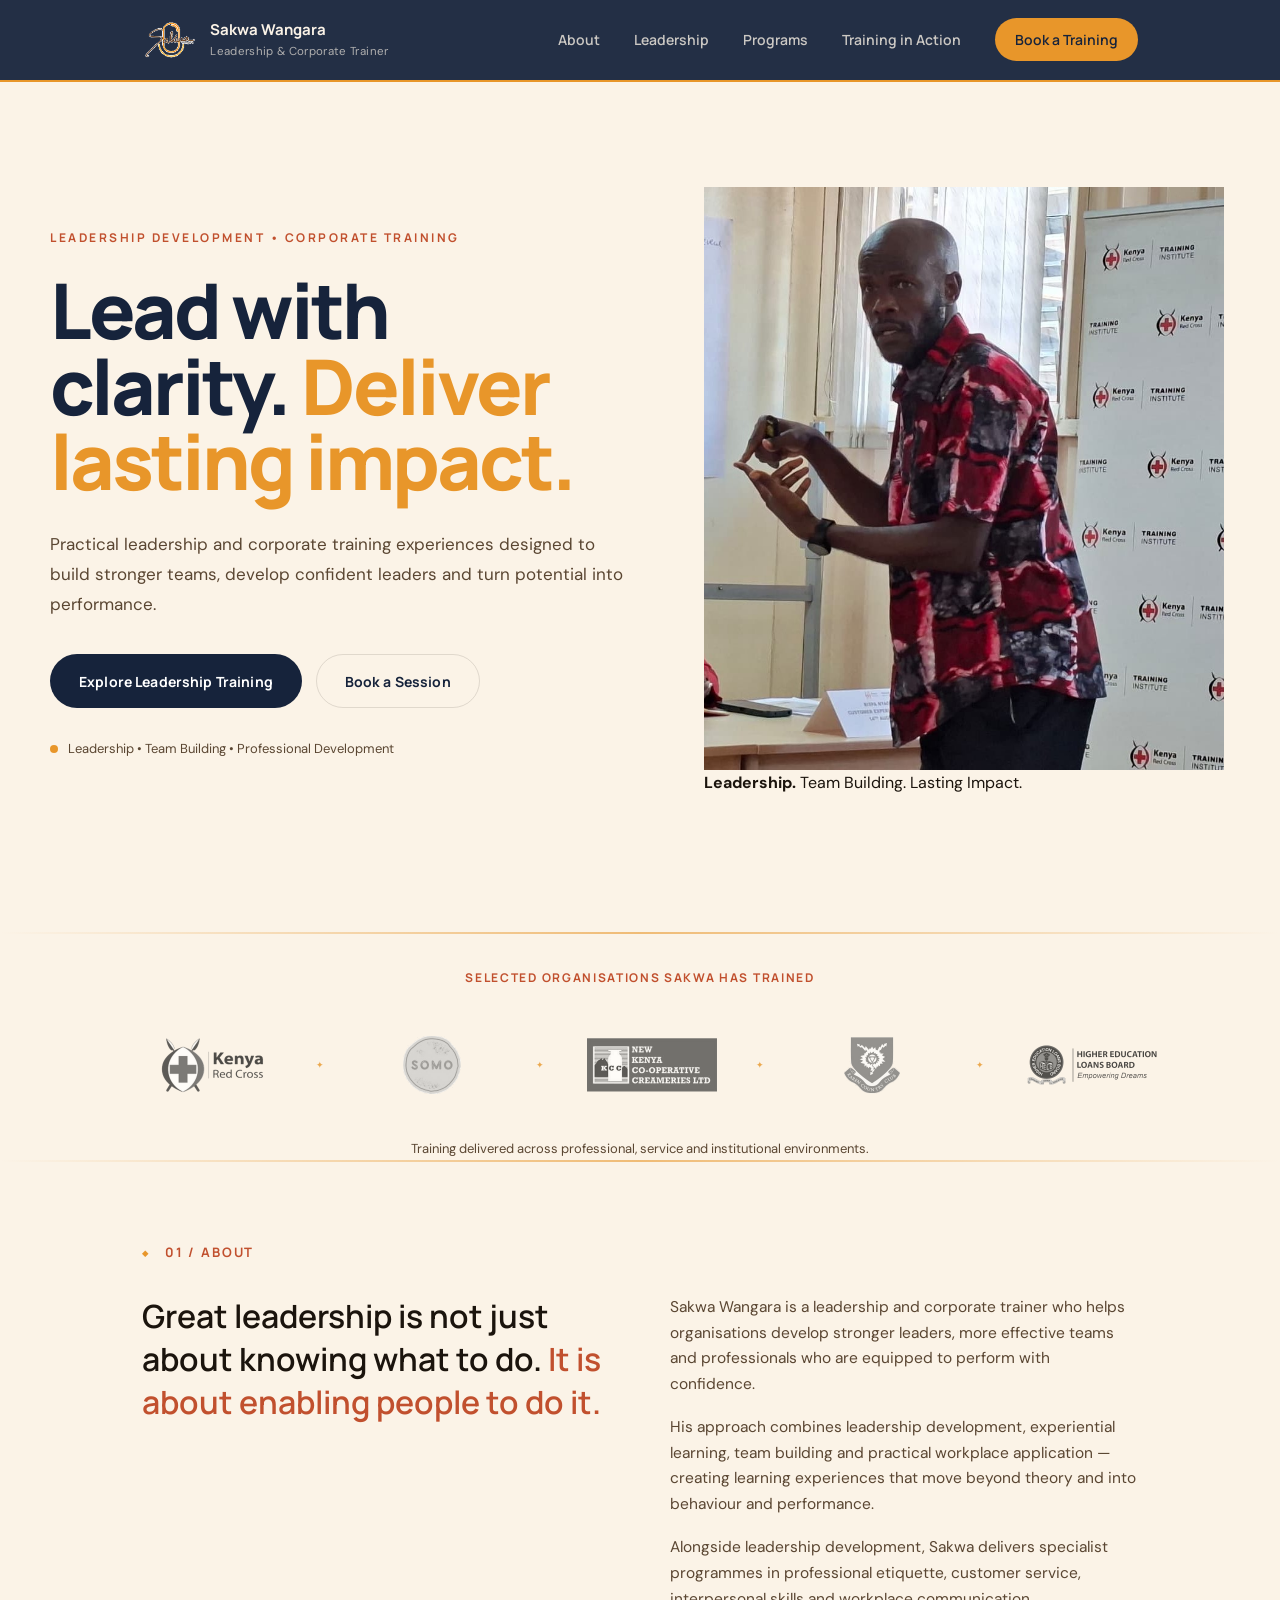
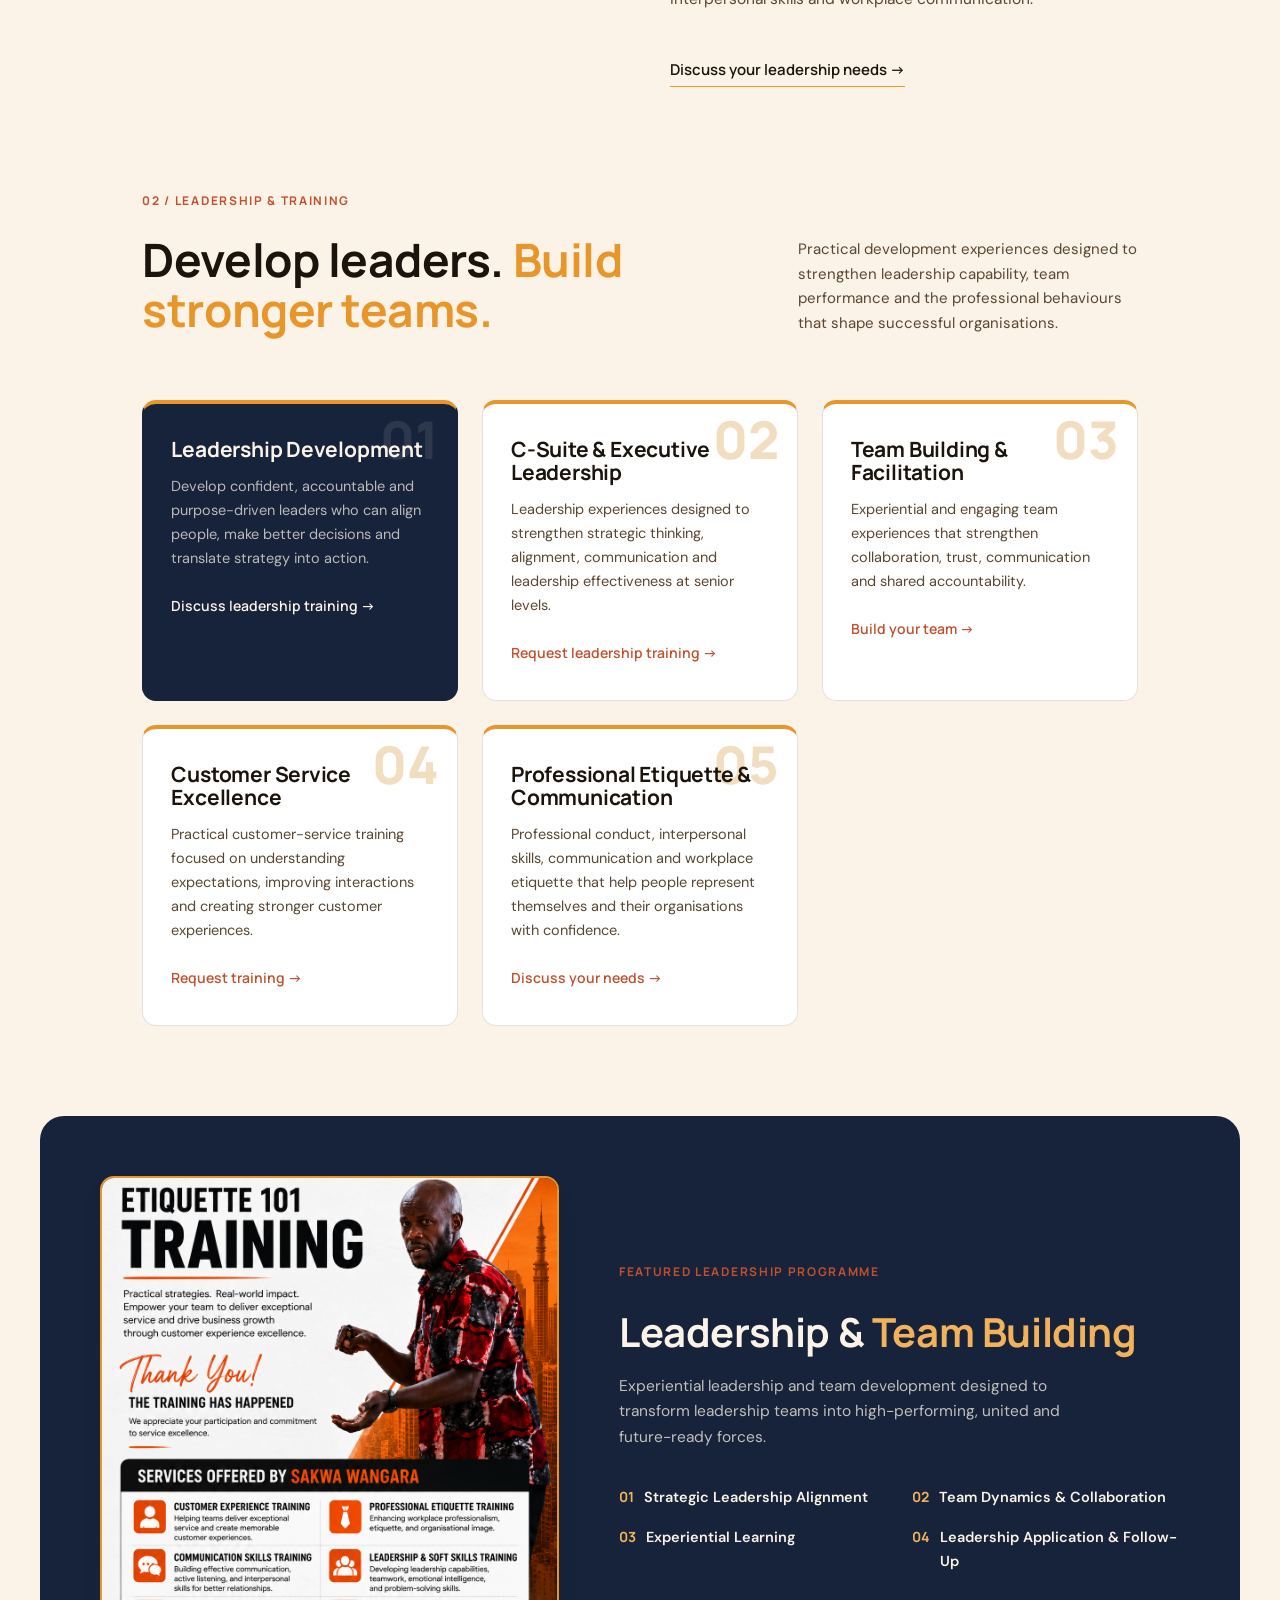
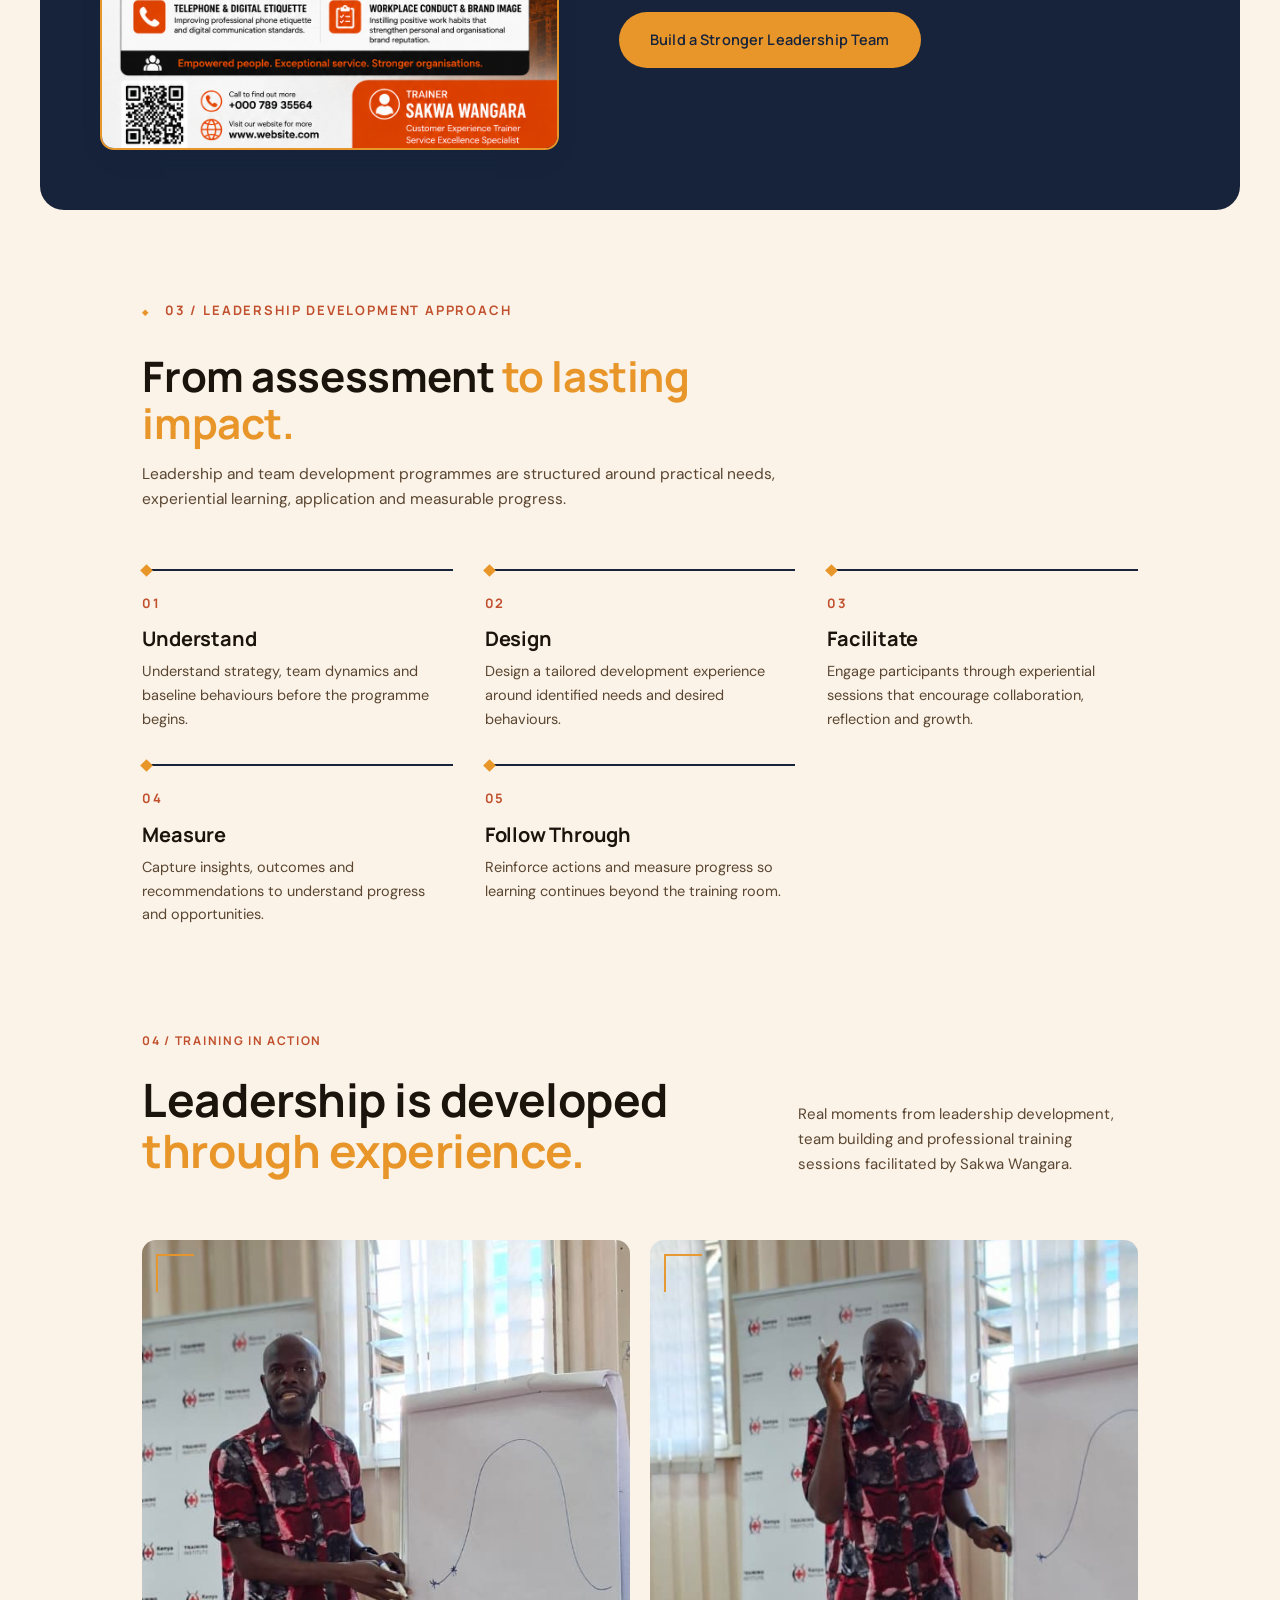
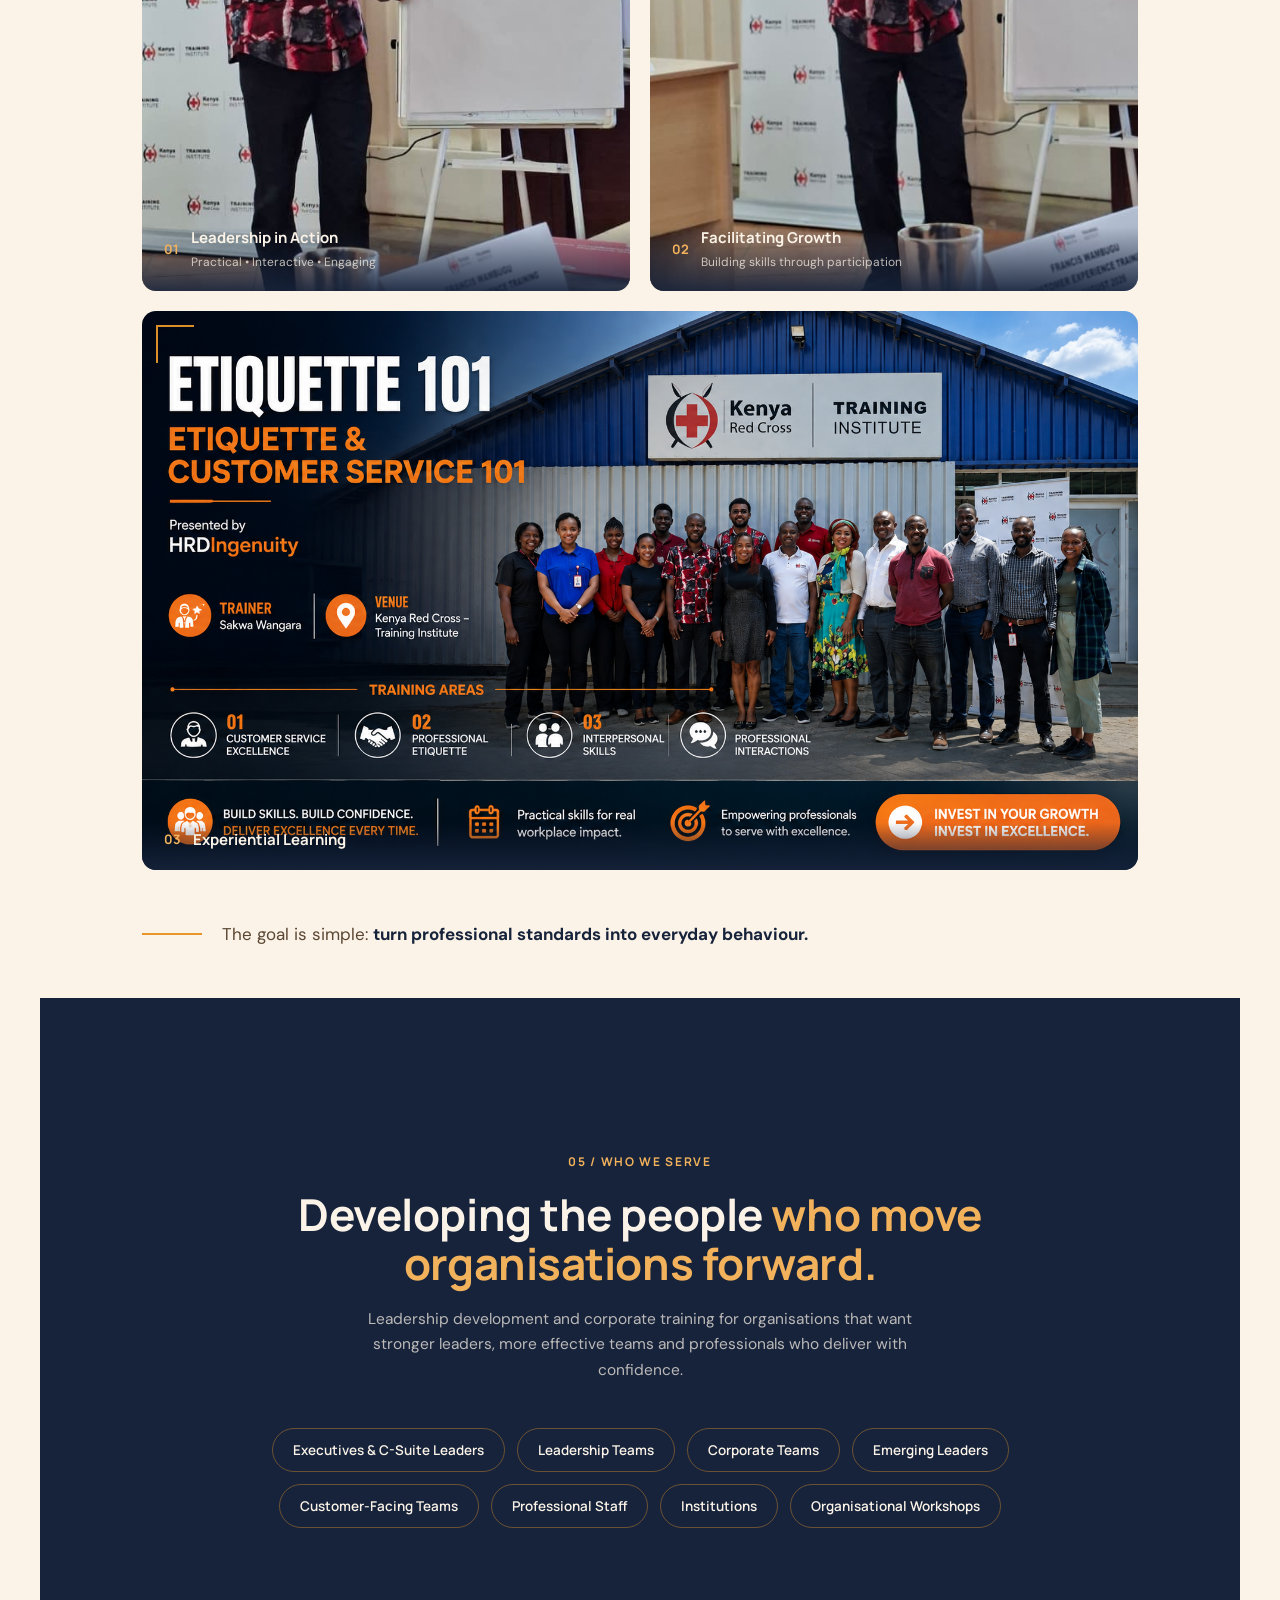
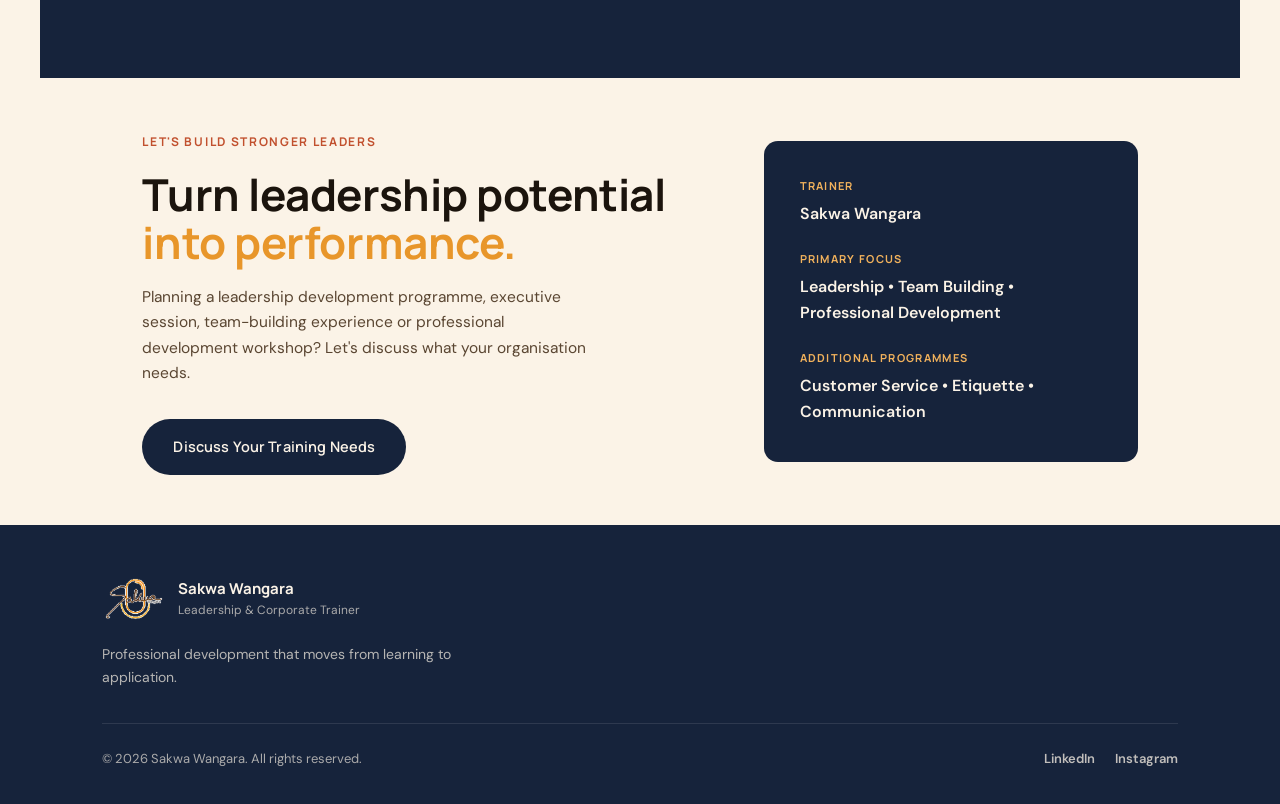
<file: index1.html>
<!DOCTYPE html>
<html lang="en">
<head>

    <meta charset="UTF-8">
    <meta name="viewport" content="width=device-width, initial-scale=1.0">

    <title>Sakwa Wangara | Leadership & Corporate Trainer</title>

    <meta name="description"
          content="Sakwa Wangara is a leadership and corporate trainer delivering practical leadership development, team building, professional etiquette, customer service and workplace communication programmes.">

    <!-- ================= OPEN GRAPH ================= -->

    <meta property="og:type" content="website">
    <meta property="og:title"
          content="Sakwa Wangara | Leadership & Corporate Trainer">

    <meta property="og:description"
          content="Leadership development, team building and practical corporate training designed to build stronger teams and deliver lasting impact.">

    <meta property="og:image"
          content="images/trainer.png">


    <!-- ================= FONTS ================= -->

    <link rel="preconnect" href="https://fonts.googleapis.com">

    <link rel="preconnect"
          href="https://fonts.gstatic.com"
          crossorigin>

    <link href="https://fonts.googleapis.com/css2?family=DM+Sans:wght@400;500;600;700&family=Manrope:wght@400;500;600;700;800&display=swap"
          rel="stylesheet">


    <!-- ================= CSS ================= -->

    <link rel="stylesheet" href="css/style1.css">

    <!-- Logo sizing (add to css/style.css instead if you prefer keeping all styles centralized) -->
    <style>
        .brand-logo {
            height: 42px;
            width: auto;
            display: block;
        }

        footer .brand-logo {
            height: 48px;
        }

        @media (max-width: 640px) {
            .brand-logo {
                height: 34px;
            }
        }
    </style>

</head>


<body>


<!-- =========================================================
     NAVIGATION
========================================================= -->

<header class="site-header">

    <nav class="navbar">

        <a href="#home" class="brand">

            <img
                src="images/logo-.png"
                alt="Sakwa Wangara logo"
                class="brand-logo">

            <span>
                <strong>Sakwa Wangara</strong>
                <small>Leadership & Corporate Trainer</small>
            </span>

        </a>


        <button
            class="menu-toggle"
            id="menuToggle"
            aria-label="Open menu"
            aria-expanded="false">

            ☰

        </button>


        <div class="nav-links" id="navLinks">

            <a href="#about">
                About
            </a>

            <a href="#services">
                Leadership
            </a>

            <a href="#program">
                Programs
            </a>

            <a href="#gallery">
                Training in Action
            </a>

            <a href="#contact" class="nav-cta">
                Book a Training
            </a>

        </div>

    </nav>

</header>



<!-- =========================================================
     MAIN
========================================================= -->

<main>


<!-- =========================================================
     HERO
========================================================= -->

<section class="hero" id="home">

    <div class="hero-content">

        <span class="eyebrow">
            LEADERSHIP DEVELOPMENT • CORPORATE TRAINING
        </span>


        <h1>

            Lead with clarity.
            <span>Deliver lasting impact.</span>

        </h1>


        <p class="hero-text">

            Practical leadership and corporate training experiences
            designed to build stronger teams, develop confident leaders
            and turn potential into performance.

        </p>


        <div class="hero-buttons">

            <a href="#services"
               class="btn btn-primary">

                Explore Leadership Training

            </a>


            <a href="#contact"
               class="btn btn-outline">

                Book a Session

            </a>

        </div>


        <div class="hero-note">

            <span></span>

            Leadership • Team Building • Professional Development

        </div>

    </div>



    <div class="hero-image">

        <div class="image-frame">

            <img
                src="images/sakwa-training.jpg"
                alt="Sakwa Wangara facilitating a professional training session">

        </div>


        <div class="floating-card">

            <strong>
                Leadership.
            </strong>

            <span>
                Team Building.
            </span>

            <span>
                Lasting Impact.
            </span>

        </div>

    </div>

</section>



<!-- =========================================================
     ORGANISATIONS TRAINED
========================================================= -->

<section
    class="organisations"
    aria-label="Selected organisations Sakwa has trained">


    <div class="organisations-heading">

        <span>
            SELECTED ORGANISATIONS SAKWA HAS TRAINED
        </span>

    </div>


    <div class="organisation-marquee">

        <div class="organisation-track">


            <!-- ================= SET 1 ================= -->

            <div class="organisation-set">

                <div class="organisation-item">

                    <img
                        src="images/organisations/kenya-red-cross.png"
                        alt="Kenya Red Cross">

                </div>


                <div class="organisation-item">

                    <img
                        src="images/organisations/somo.png"
                        alt="SOMO">

                </div>


                <div class="organisation-item">

                    <img
                        src="images/organisations/kcc.png"
                        alt="KCC">

                </div>


                <div class="organisation-item">

                    <img
                        src="images/organisations/karen-country-club.png"
                        alt="Karen Country Club">

                </div>


                <div class="organisation-item">

                    <img
                        src="images/organisations/helb.png"
                        alt="HELB">

                </div>

            </div>



            <!-- ================= SET 2 ================= -->

            <div
                class="organisation-set"
                aria-hidden="true">


                <div class="organisation-item">

                    <img
                        src="images/organisations/kenya-red-cross.png"
                        alt="">

                </div>


                <div class="organisation-item">

                    <img
                        src="images/organisations/somo.png"
                        alt="">

                </div>


                <div class="organisation-item">

                    <img
                        src="images/organisations/kcc.png"
                        alt="">

                </div>


                <div class="organisation-item">

                    <img
                        src="images/organisations/karen-country-club.png"
                        alt="">

                </div>


                <div class="organisation-item">

                    <img
                        src="images/organisations/helb.png"
                        alt="">

                </div>

            </div>

        </div>

    </div>


    <p class="organisations-note">

        Training delivered across professional, service and
        institutional environments.

    </p>

</section>



<!-- =========================================================
     ABOUT
========================================================= -->

<section
    class="intro section"
    id="about">


    <div class="section-label">

        01 / ABOUT

    </div>


    <div class="intro-grid">


        <div>

            <p class="large-text">

                Great leadership is not just about
                knowing what to do.

                <span>
                    It is about enabling people to do it.
                </span>

            </p>

        </div>


        <div class="intro-copy">

            <p>

                Sakwa Wangara is a leadership and corporate trainer
                who helps organisations develop stronger leaders,
                more effective teams and professionals who are
                equipped to perform with confidence.

            </p>


            <p>

                His approach combines leadership development,
                experiential learning, team building and practical
                workplace application — creating learning experiences
                that move beyond theory and into behaviour and
                performance.

            </p>


            <p>

                Alongside leadership development, Sakwa delivers
                specialist programmes in professional etiquette,
                customer service, interpersonal skills and
                workplace communication.

            </p>


            <a href="#contact"
               class="text-link">

                Discuss your leadership needs →

            </a>

        </div>

    </div>

</section>



<!-- =========================================================
     SERVICES
========================================================= -->

<section
    class="services section"
    id="services">


    <div class="section-heading">


        <div>

            <span class="eyebrow">

                02 / LEADERSHIP & TRAINING

            </span>


            <h2>

                Develop leaders.
                <span>Build stronger teams.</span>

            </h2>

        </div>


        <p>

            Practical development experiences designed to strengthen
            leadership capability, team performance and the professional
            behaviours that shape successful organisations.

        </p>

    </div>



    <div class="service-grid">


        <!-- ================= SERVICE 01 ================= -->

        <article class="service-card featured">

            <span class="service-number">
                01
            </span>


            <div class="service-icon">
                01
            </div>


            <h3>

                Leadership
                Development

            </h3>


            <p>

                Develop confident, accountable and purpose-driven
                leaders who can align people, make better decisions
                and translate strategy into action.

            </p>


            <a href="#contact">

                Discuss leadership training →

            </a>

        </article>



        <!-- ================= SERVICE 02 ================= -->

        <article class="service-card">

            <span class="service-number">
                02
            </span>


            <div class="service-icon">
                02
            </div>


            <h3>

                C-Suite & Executive
                Leadership

            </h3>


            <p>

                Leadership experiences designed to strengthen
                strategic thinking, alignment, communication and
                leadership effectiveness at senior levels.

            </p>


            <a href="#contact">

                Request leadership training →

            </a>

        </article>



        <!-- ================= SERVICE 03 ================= -->

        <article class="service-card">

            <span class="service-number">
                03
            </span>


            <div class="service-icon">
                03
            </div>


            <h3>

                Team Building &
                Facilitation

            </h3>


            <p>

                Experiential and engaging team experiences that
                strengthen collaboration, trust, communication
                and shared accountability.

            </p>


            <a href="#contact">

                Build your team →

            </a>

        </article>



        <!-- ================= SERVICE 04 ================= -->

        <article class="service-card">

            <span class="service-number">
                04
            </span>


            <div class="service-icon">
                04
            </div>


            <h3>

                Customer Service
                Excellence

            </h3>


            <p>

                Practical customer-service training focused on
                understanding expectations, improving interactions
                and creating stronger customer experiences.

            </p>


            <a href="#contact">

                Request training →

            </a>

        </article>



        <!-- ================= SERVICE 05 ================= -->

        <article class="service-card">

            <span class="service-number">
                05
            </span>


            <div class="service-icon">
                05
            </div>


            <h3>

                Professional Etiquette
                & Communication

            </h3>


            <p>

                Professional conduct, interpersonal skills,
                communication and workplace etiquette that help
                people represent themselves and their organisations
                with confidence.

            </p>


            <a href="#contact">

                Discuss your needs →

            </a>

        </article>


    </div>

</section>



<!-- =========================================================
     FEATURED LEADERSHIP PROGRAMME
========================================================= -->

<section
    class="program section"
    id="program">


    <div class="program-image">

        <img
            src="images/trainer.png"
            alt="Sakwa Wangara facilitating leadership and team development training"
            loading="lazy">

    </div>



    <div class="program-content">


        <span class="eyebrow">

            FEATURED LEADERSHIP PROGRAMME

        </span>


        <h2>

            Leadership &
            <span>Team Building</span>

        </h2>


        <p>

            Experiential leadership and team development designed
            to transform leadership teams into high-performing,
            united and future-ready forces.

        </p>



        <div class="program-points">


            <div>

                <strong>
                    01
                </strong>

                <span>
                    Strategic Leadership Alignment
                </span>

            </div>


            <div>

                <strong>
                    02
                </strong>

                <span>
                    Team Dynamics & Collaboration
                </span>

            </div>


            <div>

                <strong>
                    03
                </strong>

                <span>
                    Experiential Learning
                </span>

            </div>


            <div>

                <strong>
                    04
                </strong>

                <span>
                    Leadership Application & Follow-Up
                </span>

            </div>


        </div>



        <a href="#contact"
           class="btn btn-primary">

            Build a Stronger Leadership Team

        </a>

    </div>

</section>



<!-- =========================================================
     TRAINING APPROACH
========================================================= -->

<section class="approach section">


    <div class="section-label">

        03 / LEADERSHIP DEVELOPMENT APPROACH

    </div>


    <div class="approach-heading">


        <h2>

            From assessment
            <span>to lasting impact.</span>

        </h2>


        <p>

            Leadership and team development programmes are structured
            around practical needs, experiential learning, application
            and measurable progress.

        </p>

    </div>



    <div class="approach-grid">


        <!-- 01 -->

        <div class="approach-item">

            <span>
                01
            </span>


            <h3>
                Understand
            </h3>


            <p>

                Understand strategy, team dynamics and baseline
                behaviours before the programme begins.

            </p>

        </div>



        <!-- 02 -->

        <div class="approach-item">

            <span>
                02
            </span>


            <h3>
                Design
            </h3>


            <p>

                Design a tailored development experience around
                identified needs and desired behaviours.

            </p>

        </div>



        <!-- 03 -->

        <div class="approach-item">

            <span>
                03
            </span>


            <h3>
                Facilitate
            </h3>


            <p>

                Engage participants through experiential sessions
                that encourage collaboration, reflection and growth.

            </p>

        </div>



        <!-- 04 -->

        <div class="approach-item">

            <span>
                04
            </span>


            <h3>
                Measure
            </h3>


            <p>

                Capture insights, outcomes and recommendations
                to understand progress and opportunities.

            </p>

        </div>



        <!-- 05 -->

        <div class="approach-item">

            <span>
                05
            </span>


            <h3>
                Follow Through
            </h3>


            <p>

                Reinforce actions and measure progress so learning
                continues beyond the training room.

            </p>

        </div>


    </div>

</section>



<!-- =========================================================
     TRAINING IN ACTION / GALLERY
========================================================= -->

<section
    class="gallery section"
    id="gallery">


    <div class="section-heading">


        <div>

            <span class="eyebrow">

                04 / TRAINING IN ACTION

            </span>


            <h2>

                Leadership is developed
                <span>through experience.</span>

            </h2>

        </div>


        <p>

            Real moments from leadership development, team building
            and professional training sessions facilitated by
            Sakwa Wangara.

        </p>

    </div>



    <div class="training-gallery">


        <!-- ================= MAIN IMAGE ================= -->

        <div class="training-gallery-main">

            <img
                src="images/traineraction2.jpg"
                alt="Sakwa Wangara conducting a professional group training session"
                loading="lazy">


            <div class="gallery-overlay">


                <div class="gallery-caption">

                    <span>
                        01
                    </span>


                    <div>

                        <strong>
                            Leadership in Action
                        </strong>

                        <small>
                            Practical • Interactive • Engaging
                        </small>

                    </div>

                </div>

            </div>

        </div>



        <!-- ================= PORTRAIT ================= -->

        <div class="training-gallery-side">

            <img
                src="images/traineraction.jpg"
                alt="Sakwa Wangara facilitating professional training"
                loading="lazy">


            <div class="side-caption">

                <span>
                    02
                </span>


                <div>

                    <strong>
                        Facilitating Growth
                    </strong>

                    <small>
                        Building skills through participation
                    </small>

                </div>

            </div>

        </div>



        <!-- ================= SUPPORTING IMAGE ================= -->

        <div class="training-gallery-small">

            <img
                src="images/corporatetrain.png"
                alt="Corporate training session"
                loading="lazy">


            <div class="small-caption">

                <span>
                    03
                </span>


                <strong>
                    Experiential Learning
                </strong>

            </div>

        </div>


    </div>



    <div class="gallery-statement">

        <span class="gallery-line"></span>


        <p>

            The goal is simple:

            <strong>
                turn professional standards into everyday behaviour.
            </strong>

        </p>

    </div>

</section>



<!-- =========================================================
     WHO WE SERVE
========================================================= -->

<section class="audience section">


    <div class="audience-inner">


        <span class="eyebrow">

            05 / WHO WE SERVE

        </span>


        <h2>

            Developing the people
            <span>who move organisations forward.</span>

        </h2>


        <p>

            Leadership development and corporate training for
            organisations that want stronger leaders, more effective
            teams and professionals who deliver with confidence.

        </p>



        <div class="audience-list">

            <span>
                Executives & C-Suite Leaders
            </span>

            <span>
                Leadership Teams
            </span>

            <span>
                Corporate Teams
            </span>

            <span>
                Emerging Leaders
            </span>

            <span>
                Customer-Facing Teams
            </span>

            <span>
                Professional Staff
            </span>

            <span>
                Institutions
            </span>

            <span>
                Organisational Workshops
            </span>

        </div>

    </div>

</section>



<!-- =========================================================
     CONTACT
========================================================= -->

<section
    class="contact section"
    id="contact">


    <div class="contact-content">


        <span class="eyebrow">

            LET'S BUILD STRONGER LEADERS

        </span>


        <h2>

            Turn leadership potential
            <span>into performance.</span>

        </h2>


        <p>

            Planning a leadership development programme,
            executive session, team-building experience or
            professional development workshop?

            Let's discuss what your organisation needs.

        </p>


        <a
            href="https://mail.google.com/mail/?view=cm&fs=1&to=sakwawangara@gmail.com&su=Leadership%20Training%20Enquiry"
            target="_blank"
            rel="noopener"
            class="btn btn-primary">

            Discuss Your Training Needs

        </a>

    </div>



    <div class="contact-card">


        <div>

            <small>
                TRAINER
            </small>

            <strong>
                Sakwa Wangara
            </strong>

        </div>


        <div>

            <small>
                PRIMARY FOCUS
            </small>

            <strong>
                Leadership • Team Building • Professional Development
            </strong>

        </div>


        <div>

            <small>
                ADDITIONAL PROGRAMMES
            </small>

            <strong>
                Customer Service • Etiquette • Communication
            </strong>

        </div>

    </div>

</section>


</main>



<!-- =========================================================
     FOOTER
========================================================= -->

<footer>


    <div class="footer-brand">


        <img
            src="images/logo-.png"
            alt="Sakwa Wangara logo"
            class="brand-logo">


        <div>

            <strong>
                Sakwa Wangara
            </strong>

            <small>
                Leadership & Corporate Trainer
            </small>

        </div>

    </div>



    <p>

        Professional development that moves from
        learning to application.

    </p>



    <div class="footer-bottom">


        <span>

            © 2026 Sakwa Wangara.
            All rights reserved.

        </span>


        <div>

            <a href="#">
                LinkedIn
            </a>

            <a href="#">
                Instagram
            </a>

        </div>

    </div>

</footer>



<!-- =========================================================
     JAVASCRIPT
========================================================= -->

<script src="js/main.js"></script>


</body>
</html>
</file>
<file: css/style1.css>
/* =========================================================
   SAKWA WANGARA — ALTERNATE SITE STYLESHEET ("VERSION B")
   Fonts: Manrope (display) + DM Sans (body)
   Style: Contemporary African — Indigo Night & Sunset Orange

   CLEAN VERSION
   - Warm paper background
   - Deep indigo
   - Sunset orange / terracotta accents
   - Clean, professional presentation
   - Decorative geometric patterns removed
   - Organisation marquee retained
   ========================================================= */


/* =========================================================
   ROOT VARIABLES
   ========================================================= */

:root {
    /* text ink */
    --ink:        #1B140D;
    --ink-soft:   #5A4632;

    /* warm paper */
    --paper:      #FBF3E7;
    --paper-dim:  #F1DEC0;
    --paper-line: rgba(27, 20, 13, 0.12);

    /* deep indigo */
    --night:      #16233B;
    --night-soft: #223252;
    --night-line: rgba(255, 255, 255, 0.10);

    /* logo-derived accents */
    --orange:     #E8962A;
    --orange2:    #F2B25C;
    --terracotta: #C1502E;
    --gold:       #C98A3B;
    --gold2:      #E8962A;
    --gold-soft:  rgba(232, 150, 42, 0.16);

    --cream-text: #FBF3E7;

    /* typography */
    --font-display: 'Manrope', 'Segoe UI', sans-serif;
    --font-body:    'DM Sans', 'Segoe UI', sans-serif;

    /* layout */
    --container: 1200px;

    /* shapes */
    --radius:    14px;
    --radius-sm: 8px;

    /* shadows */
    --shadow-soft:
        0 20px 50px -25px rgba(22, 35, 59, 0.45);

    --shadow-card:
        0 12px 30px -18px rgba(22, 35, 59, 0.35);
}


/* =========================================================
   RESET & BASE
   ========================================================= */

*,
*::before,
*::after {
    box-sizing: border-box;
    margin: 0;
    padding: 0;
}

html {
    scroll-behavior: smooth;
}

body {
    position: relative;

    font-family: var(--font-body);
    font-size: 16px;
    line-height: 1.65;

    color: var(--ink);
    background: var(--paper);

    -webkit-font-smoothing: antialiased;
    -moz-osx-font-smoothing: grayscale;

    overflow-x: hidden;
}


/* =========================================================
   CLEAN GLOBAL BACKGROUND
   ========================================================= */

body {
    background-color: var(--paper);
    background-image: none;
}


/* =========================================================
   IMAGES / LINKS / LISTS / HEADINGS
   ========================================================= */

img {
    display: block;
    max-width: 100%;
}

a {
    color: inherit;
    text-decoration: none;
}

ul,
ol {
    list-style: none;
}

h1,
h2,
h3,
h4 {
    font-family: var(--font-display);
    font-weight: 700;
    line-height: 1.1;
    color: var(--ink);
    letter-spacing: -0.01em;
}


/* =========================================================
   ACCESSIBILITY
   ========================================================= */

a:focus-visible,
button:focus-visible,
.btn:focus-visible {
    outline: 2px solid var(--orange);
    outline-offset: 3px;
    border-radius: 4px;
}


/* =========================================================
   REDUCED MOTION
   ========================================================= */

@media (prefers-reduced-motion: reduce) {
    *,
    *::before,
    *::after {
        animation-duration: 0.001ms !important;
        animation-iteration-count: 1 !important;
        transition-duration: 0.001ms !important;
        scroll-behavior: auto !important;
    }
}


/* =========================================================
   SHARED UTILITIES
   ========================================================= */

.section {
    position: relative;

    padding: 50px 8vw;

    max-width: var(--container);

    margin: 0 auto;

    z-index: 1;
}


.eyebrow {
    display: inline-block;

    font-family: var(--font-display);

    font-size: 12px;
    font-weight: 700;

    letter-spacing: 0.14em;
    text-transform: uppercase;

    color: var(--terracotta);

    margin-bottom: 18px;
}


.section-label {
    font-family: var(--font-display);

    font-size: 13px;
    font-weight: 700;

    letter-spacing: 0.14em;
    text-transform: uppercase;

    color: var(--terracotta);

    margin-bottom: 32px;
}


.section-label::before {
    content: "◆";

    display: inline-block;

    margin-right: 10px;

    font-size: 8px;

    color: var(--orange);

    vertical-align: middle;
}


.section-heading {
    display: flex;

    justify-content: space-between;
    align-items: flex-end;

    gap: 48px;

    margin-bottom: 64px;
}


.section-heading h2 {
    font-size: clamp(32px, 4vw, 46px);

    margin-top: 6px;
}


.section-heading h2 span {
    color: var(--orange);
}


.section-heading > p {
    max-width: 340px;

    color: var(--ink-soft);

    font-size: 15px;
}


/* =========================================================
   BUTTONS
   ========================================================= */

.btn {
    display: inline-flex;

    align-items: center;
    justify-content: center;

    gap: 8px;

    padding: 15px 30px;

    border-radius: 999px;

    font-family: var(--font-display);

    font-weight: 600;

    font-size: 14.5px;

    letter-spacing: 0.01em;

    transition:
        transform 0.25s ease,
        background 0.25s ease,
        color 0.25s ease,
        border-color 0.25s ease;

    border: 1.5px solid transparent;

    cursor: pointer;
}


.btn-primary {
    background: var(--night);

    color: var(--cream-text);
}


.btn-primary:hover {
    background: var(--orange);

    color: var(--ink);

    transform: translateY(-2px);
}


.btn-outline {
    background: transparent;

    border-color: var(--paper-line);

    color: var(--ink);
}


.btn-outline:hover {
    border-color: var(--orange);

    color: var(--terracotta);

    transform: translateY(-2px);
}


.text-link {
    display: inline-block;

    margin-top: 28px;

    font-family: var(--font-display);

    font-weight: 600;

    font-size: 15px;

    color: var(--ink);

    border-bottom: 1.5px solid var(--orange);

    padding-bottom: 3px;

    transition:
        color 0.2s ease,
        border-color 0.2s ease;
}


.text-link:hover {
    color: var(--terracotta);
}


/* =========================================================
   HEADER / NAVIGATION
   ========================================================= */

.site-header {
    position: sticky;

    top: 0;

    z-index: 100;

    background: rgba(22, 35, 59, 0.94);

    backdrop-filter: blur(10px);

    border-bottom: 2px solid var(--orange);
}


.navbar {
    max-width: var(--container);

    margin: 0 auto;

    padding: 18px 8vw;

    display: flex;

    align-items: center;

    justify-content: space-between;
}


.brand {
    display: flex;

    align-items: center;

    gap: 12px;
}


.brand-mark {
    display: flex;

    align-items: center;
    justify-content: center;

    width: 42px;
    height: 42px;

    border-radius: 50%;

    background: var(--orange);

    color: var(--night);

    font-family: var(--font-display);

    font-weight: 700;

    font-size: 14px;
}


/* =========================================================
   LOGO
   ========================================================= */

.logo-frame {
    display: inline-flex;

    align-items: center;
    justify-content: center;

    padding: 6px;

    border: 2px solid var(--orange);

    border-radius: 0;

    background: #ffffff;

    box-shadow:
        0 10px 24px -8px rgba(232, 150, 42, 0.45);
}


.brand-logo {
    display: block;

    width: auto;

    height: 42px;
}


footer .logo-frame {
    padding: 8px;
}


footer .brand-logo {
    height: 48px;
}


.brand strong {
    display: block;

    font-family: var(--font-display);

    font-size: 15px;

    font-weight: 700;

    color: var(--cream-text);
}


.brand small {
    display: block;

    font-size: 11.5px;

    color: rgba(251, 243, 231, 0.65);

    letter-spacing: 0.03em;
}


/* =========================================================
   MOBILE MENU
   ========================================================= */

.menu-toggle {
    display: none;

    background: none;

    border: 1px solid var(--night-line);

    border-radius: 8px;

    width: 40px;
    height: 40px;

    font-size: 18px;

    cursor: pointer;

    color: var(--cream-text);
}


.nav-links {
    display: flex;

    align-items: center;

    gap: 34px;

    font-family: var(--font-display);

    font-weight: 600;

    font-size: 14px;
}


.nav-links a {
    color: rgba(251, 243, 231, 0.78);

    transition: color 0.2s ease;
}


.nav-links a:hover {
    color: var(--orange2);
}


.nav-cta {
    padding: 10px 20px;

    border-radius: 999px;

    background: var(--orange);

    color: var(--night) !important;
}


.nav-cta:hover {
    background: var(--orange2);
}


/* =========================================================
   HERO
   ========================================================= */

.hero {
    min-height: calc(100vh - 80px);

    display: grid;

    grid-template-columns: 1fr 0.9fr;

    align-items: center;

    gap: 70px;

    max-width: 1280px;

    margin: 0 auto;

    padding: 50px;

    position: relative;

    overflow: hidden;

    z-index: 1;
}


/* Decorative hero graphics intentionally removed */


.hero-content,
.hero-visual {
    position: relative;

    z-index: 2;
}


.hero-content {
    max-width: 650px;
}


.hero .eyebrow {
    display: inline-block;

    margin-bottom: 25px;

    font-size: 12px;

    font-weight: 700;

    letter-spacing: 2.5px;

    color: var(--terracotta);
}


.hero h1 {
    margin: 0;

    font-family: "Manrope", sans-serif;

    font-size: clamp(52px, 6vw, 88px);

    line-height: 0.98;

    letter-spacing: -3px;

    font-weight: 800;

    color: var(--night);
}


.hero h1 span {
    color: var(--orange);
}


.hero-text {
    max-width: 590px;

    margin: 32px 0 35px;

    font-size: 17px;

    line-height: 1.75;

    color: var(--ink-soft);
}


.hero-buttons {
    display: flex;

    align-items: center;

    gap: 14px;

    margin-bottom: 30px;
}


.hero-buttons .btn {
    display: inline-flex;

    align-items: center;

    justify-content: center;

    min-height: 54px;

    padding: 0 28px;

    border-radius: 999px;

    font-size: 14px;

    font-weight: 700;

    text-decoration: none;

    transition: all 0.3s ease;
}


.hero-buttons .btn-primary {
    background: var(--night);

    color: #fff;
}


.hero-buttons .btn-primary:hover {
    background: var(--orange);

    color: var(--night);

    transform: translateY(-2px);
}


.hero-buttons .btn-outline {
    border: 1px solid var(--paper-line);

    color: var(--night);

    background: transparent;
}


.hero-buttons .btn-outline:hover {
    border-color: var(--orange);

    color: var(--terracotta);

    transform: translateY(-2px);
}


.hero-note {
    display: flex;

    align-items: center;

    gap: 10px;

    font-size: 13px;

    color: var(--ink-soft);
}


.hero-note span {
    width: 8px;
    height: 8px;

    border-radius: 50%;

    background: var(--orange);
}


/* =========================================================
   HERO VISUAL
   ========================================================= */

.hero-visual {
    position: relative;

    min-height: 620px;

    display: flex;

    align-items: center;

    justify-content: center;
}


.hero-image {
    position: relative;

    width: min(100%, 520px);

    z-index: 1;
}


/* Decorative image graphic removed */


.hero-image-inner {
    position: relative;

    width: 100%;

    background: var(--night);

    border-radius: 22px;

    padding: 22px;

    box-shadow: var(--shadow-soft);

    overflow: hidden;
}


.hero-photo {
    display: block;

    width: 100%;

    height: auto;

    max-height: 620px;

    object-fit: contain;

    object-position: center;

    border-radius: 12px;
}


.hero-image-inner::before {
    content: "";

    position: absolute;

    inset: 10px;

    border: 1px solid rgba(232, 150, 42, 0.35);

    border-radius: 16px;

    pointer-events: none;

    z-index: 2;
}


/* Decorative corner graphic removed */


.hero-accent {
    position: absolute;

    width: 180px;
    height: 180px;

    right: -55px;
    bottom: -55px;

    border-radius: 50%;

    background: rgba(232, 150, 42, 0.14);

    z-index: -1;
}


.trainer-badge {
    position: absolute;

    left: -45px;

    bottom: 55px;

    width: 245px;

    padding: 22px 24px;

    background: var(--orange);

    color: var(--night);

    border-radius: 12px;

    box-shadow:
        0 20px 45px rgba(22, 35, 59, 0.30);

    z-index: 3;
}


.trainer-badge-label {
    display: block;

    margin-bottom: 8px;

    font-size: 10px;

    font-weight: 700;

    letter-spacing: 2px;

    color: var(--night-soft);
}


.trainer-badge strong {
    display: block;

    margin-bottom: 8px;

    font-size: 21px;

    font-weight: 700;
}


.trainer-badge span:last-child {
    display: block;

    font-size: 11px;

    line-height: 1.5;

    color: rgba(22, 35, 59, 0.75);
}


/* =========================================================
   ORGANISATIONS MARQUEE
   ========================================================= */

.organisations {
    width: 100%;

    overflow: hidden;

    padding: 30px 0;

    background: var(--paper);

    position: relative;

    z-index: 1;
}


.organisations::before,
.organisations::after {
    content: "";

    display: block;

    width: 100%;

    height: 2px;

    opacity: 0.6;

    background:
        linear-gradient(
            90deg,
            transparent,
            var(--orange),
            transparent
        );
}


.organisations-heading {
    width: min(
        var(--container),
        calc(100% - 16vw)
    );

    margin: 30px auto;

    text-align: center;
}


.organisations-heading span {
    font-family: var(--font-display);

    font-size: 12px;

    font-weight: 700;

    letter-spacing: 0.14em;

    color: var(--terracotta);
}


.organisation-marquee {
    width: min(
        var(--container),
        calc(100% - 16vw)
    );

    margin: 0 auto;

    overflow: hidden;

    position: relative;
}


.organisation-track {
    display: flex;

    width: max-content;

    flex-wrap: nowrap;

    animation:
        organisationLoop 20s linear infinite;

    will-change: transform;
}


.organisation-set {
    display: flex;

    flex-direction: row;

    flex-wrap: nowrap;

    flex-shrink: 0;

    width: max-content;
}


.organisation-item {
    width: 220px;

    height: 90px;

    flex: 0 0 220px;

    display: flex;

    align-items: center;

    justify-content: center;

    padding: 15px 35px;

    position: relative;
}


.organisation-item img {
    display: block;

    width: auto;

    height: auto;

    max-width: 150px;

    max-height: 58px;

    object-fit: contain;

    opacity: 0.72;

    filter: grayscale(100%);

    transition:
        opacity 0.3s ease,
        filter 0.3s ease,
        transform 0.3s ease;
}


.organisation-item:hover img {
    opacity: 1;

    filter: grayscale(0%);

    transform: scale(1.05);
}


.organisation-item::after {
    content: "✦";

    position: absolute;

    right: -2px;

    top: 50%;

    transform: translateY(-50%);

    font-size: 9px;

    color: var(--orange);

    opacity: 0.8;
}


@keyframes organisationLoop {

    0% {
        transform: translateX(0);
    }

    100% {
        transform: translateX(-50%);
    }

}


.organisation-marquee:hover .organisation-track {
    animation-play-state: paused;
}


.organisations-note {
    width: min(
        600px,
        calc(100% - 16vw)
    );

    margin: 28px auto 0;

    text-align: center;

    font-size: 13px;

    color: var(--ink-soft);
}


/* =========================================================
   INTRO / ABOUT
   ========================================================= */

.intro-grid {
    position: relative;

    display: grid;

    grid-template-columns: 1fr 1fr;

    gap: 60px;
}


/* Decorative intro graphic removed */


.large-text {
    font-family: var(--font-display);

    font-size: clamp(
        24px,
        2.6vw,
        32px
    );

    font-weight: 600;

    line-height: 1.35;

    color: var(--ink);
}


.large-text span {
    color: var(--terracotta);
}


.intro-copy p {
    color: var(--ink-soft);

    margin-bottom: 18px;

    font-size: 15.5px;
}


/* =========================================================
   SERVICES
   ========================================================= */

.service-grid {
    display: grid;

    grid-template-columns: repeat(3, 1fr);

    gap: 24px;
}


.service-card {
    position: relative;

    background: #fff;

    border: 1px solid var(--paper-line);

    border-top: 4px solid var(--orange);

    border-radius: var(--radius);

    padding: 34px 28px;

    overflow: hidden;

    transition:
        transform 0.25s ease,
        box-shadow 0.25s ease,
        border-color 0.25s ease;
}


/* Decorative service graphics removed */


.service-card:hover {
    transform: translateY(-4px);

    box-shadow: var(--shadow-card);

    border-color: var(--gold-soft);
}


.service-card.featured {
    background: var(--night);

    border-color: var(--night);

    border-top: 4px solid var(--orange);

    color: var(--cream-text);
}


.service-card.featured h3,
.service-card.featured a {
    color: var(--cream-text);
}


.service-card.featured p {
    color: rgba(251, 243, 231, 0.72);
}


.service-number {
    position: absolute;

    top: 10px;

    right: 18px;

    font-family: var(--font-display);

    font-size: 52px;

    font-weight: 800;

    color: var(--paper-dim);

    line-height: 1;

    z-index: 0;
}


.service-card.featured .service-number {
    color: rgba(251, 243, 231, 0.10);
}


.service-icon {
    display: none;
}


.service-card h3 {
    position: relative;

    font-size: 21px;

    margin-bottom: 14px;

    z-index: 1;
}


.service-card p {
    position: relative;

    font-size: 14.5px;

    color: var(--ink-soft);

    margin-bottom: 22px;

    z-index: 1;
}


.service-card > a {
    position: relative;

    font-family: var(--font-display);

    font-weight: 600;

    font-size: 14px;

    color: var(--terracotta);

    z-index: 1;
}


/* =========================================================
   FEATURED PROGRAM
   ========================================================= */

.program {
    position: relative;

    display: grid;

    grid-template-columns: 0.9fr 1.1fr;

    gap: 60px;

    align-items: center;

    background: var(--night);

    border-radius: 24px;

    padding: 60px;

    max-width: var(--container);

    margin: 40px auto;

    overflow: hidden;
}


/* Decorative program pattern removed */


.program-image {
    border-radius: var(--radius);

    overflow: hidden;

    aspect-ratio: 4 / 5;

    box-shadow: var(--shadow-card);

    position: relative;

    z-index: 1;

    border: 2px solid var(--orange);
}


.program-image img {
    width: 100%;

    height: 100%;

    object-fit: cover;
}


.program-content {
    position: relative;

    z-index: 1;

    color: var(--cream-text);
}


.program-content h2 {
    font-size: clamp(
        28px,
        3.4vw,
        40px
    );

    margin: 10px 0 20px;

    color: var(--cream-text);
}


.program-content h2 span {
    color: var(--orange2);
}


.program-content > p {
    color: rgba(251, 243, 231, 0.75);

    font-size: 15.5px;

    max-width: 460px;

    margin-bottom: 34px;
}


.program-points {
    display: grid;

    grid-template-columns: 1fr 1fr;

    gap: 16px 24px;

    margin-bottom: 38px;
}


.program-points > div {
    display: flex;

    align-items: baseline;

    gap: 10px;
}


.program-points strong {
    font-family: var(--font-display);

    color: var(--orange2);

    font-size: 14px;
}


.program-points span {
    font-size: 14.5px;

    font-weight: 600;

    color: var(--cream-text);
}


.program .btn-primary {
    background: var(--orange);

    color: var(--night);
}


.program .btn-primary:hover {
    background: var(--orange2);
}


/* =========================================================
   APPROACH
   ========================================================= */

.approach-heading {
    max-width: 640px;

    margin-bottom: 56px;
}


.approach-heading h2 {
    font-size: clamp(
        30px,
        3.6vw,
        42px
    );

    margin-bottom: 16px;
}


.approach-heading h2 span {
    color: var(--orange);
}


.approach-heading p {
    color: var(--ink-soft);

    font-size: 15.5px;
}


.approach-grid {
    display: grid;

    grid-template-columns: repeat(3, 1fr);

    gap: 32px;
}


.approach-item {
    position: relative;

    border-top: 2px solid var(--night);

    padding-top: 22px;
}


.approach-item::before {
    content: "";

    position: absolute;

    top: -5px;

    left: 0;

    width: 9px;
    height: 9px;

    background: var(--orange);

    transform: rotate(45deg);
}


/* Decorative approach graphic removed */


.approach-item span {
    display: block;

    font-family: var(--font-display);

    font-weight: 700;

    color: var(--terracotta);

    font-size: 13px;

    letter-spacing: 0.1em;

    margin-bottom: 14px;
}


.approach-item h3 {
    font-size: 20px;

    margin-bottom: 10px;
}


.approach-item p {
    color: var(--ink-soft);

    font-size: 14.5px;
}


/* =========================================================
   GALLERY
   ========================================================= */

.training-gallery {
    display: grid;

    grid-template-columns: 1fr 1fr;

    grid-template-rows: auto auto;

    gap: 20px;
}


.training-gallery-main {
    grid-column: 1;

    grid-row: 1;

    position: relative;

    border-radius: var(--radius);

    overflow: hidden;

    aspect-ratio: 3 / 4;
}


.training-gallery-side {
    grid-column: 2;

    grid-row: 1;

    position: relative;

    border-radius: var(--radius);

    overflow: hidden;

    aspect-ratio: 3 / 4;
}


.training-gallery-small {
    grid-column: 1 / -1;

    grid-row: 2;

    position: relative;

    border-radius: var(--radius);

    overflow: hidden;

    aspect-ratio: 16 / 9;
}


.training-gallery img {
    width: 100%;

    height: 100%;

    object-fit: cover;
}


.training-gallery-main::before,
.training-gallery-side::before,
.training-gallery-small::before {
    content: "";

    position: absolute;

    top: 14px;
    left: 14px;

    width: 38px;
    height: 38px;

    z-index: 3;

    border-top: 2px solid var(--orange);

    border-left: 2px solid var(--orange);

    opacity: 0.95;

    pointer-events: none;
}


.gallery-overlay,
.side-caption,
.small-caption {
    position: absolute;

    left: 0;
    right: 0;
    bottom: 0;

    background:
        linear-gradient(
            0deg,
            rgba(22, 35, 59, 0.90) 0%,
            rgba(22, 35, 59, 0) 70%
        );

    padding: 26px 22px 18px;

    color: var(--cream-text);
}


.gallery-caption,
.side-caption,
.small-caption {
    display: flex;

    align-items: center;

    gap: 12px;
}


.gallery-caption span,
.side-caption span,
.small-caption span {
    font-family: var(--font-display);

    font-weight: 700;

    color: var(--orange2);

    font-size: 13px;
}


.gallery-caption strong,
.side-caption strong,
.small-caption strong {
    display: block;

    font-family: var(--font-display);

    font-size: 15px;
}


.gallery-caption small,
.side-caption small {
    display: block;

    font-size: 12px;

    color: rgba(251, 243, 231, 0.75);

    margin-top: 2px;
}


.gallery-statement {
    margin-top: 50px;

    display: flex;

    align-items: center;

    gap: 20px;
}


.gallery-line {
    flex: 0 0 60px;

    height: 2px;

    background: var(--orange);
}


.gallery-statement p {
    font-size: 17px;

    color: var(--ink-soft);
}


.gallery-statement strong {
    color: var(--night);
}


/* =========================================================
   WHO WE SERVE
   ========================================================= */

.audience {
    position: relative;

    background: var(--night);

    color: var(--cream-text);

    overflow: hidden;
}


/* Decorative audience patterns removed */


.audience-inner {
    max-width: var(--container);

    margin: 0 auto;

    padding: 100px 8vw;

    text-align: center;

    position: relative;

    z-index: 2;
}


.audience-inner .eyebrow {
    color: var(--orange2);
}


.audience-inner h2 {
    color: var(--cream-text);

    font-size: clamp(
        30px,
        4vw,
        44px
    );

    max-width: 780px;

    margin: 0 auto 20px;
}


.audience-inner h2 span {
    color: var(--orange2);
}


.audience-inner > p {
    max-width: 560px;

    margin: 0 auto 44px;

    color: rgba(251, 243, 231, 0.72);

    font-size: 15.5px;
}


.audience-list {
    display: flex;

    flex-wrap: wrap;

    justify-content: center;

    gap: 12px;
}


.audience-list span {
    padding: 10px 20px;

    border: 1px solid rgba(
        232,
        150,
        42,
        0.40
    );

    border-radius: 999px;

    font-size: 13.5px;

    font-family: var(--font-display);

    font-weight: 600;
}


/* =========================================================
   CONTACT
   ========================================================= */

.contact {
    position: relative;

    display: grid;

    grid-template-columns: 1.2fr 0.8fr;

    gap: 60px;

    align-items: center;
}


/* Decorative contact graphic removed */


.contact-content .eyebrow {
    color: var(--terracotta);
}


.contact-content h2 {
    font-size: clamp(
        30px,
        4vw,
        44px
    );

    margin-bottom: 18px;
}


.contact-content h2 span {
    color: var(--orange);
}


.contact-content p {
    color: var(--ink-soft);

    max-width: 460px;

    font-size: 15.5px;

    margin-bottom: 32px;
}


.contact-card {
    position: relative;

    background: var(--night);

    color: var(--cream-text);

    border-radius: var(--radius);

    padding: 36px;

    display: flex;

    flex-direction: column;

    gap: 22px;

    overflow: hidden;
}


/* Decorative contact-card graphic removed */


.contact-card small {
    display: block;

    font-family: var(--font-display);

    font-size: 11px;

    font-weight: 700;

    letter-spacing: 0.12em;

    text-transform: uppercase;

    color: var(--orange2);

    margin-bottom: 6px;
}


.contact-card strong {
    font-size: 16px;

    font-weight: 600;
}


/* =========================================================
   FOOTER
   ========================================================= */

footer {
    position: relative;

    background: var(--night);

    color: var(--cream-text);

    padding: 50px 8vw 34px;

    max-width: 100%;

    margin: 0 auto;

    overflow: hidden;
}


footer .section,
.footer-inner {
    max-width: var(--container);

    margin: 0 auto;
}


.footer-brand {
    display: flex;

    align-items: center;

    gap: 12px;

    margin-bottom: 20px;

    position: relative;

    z-index: 1;
}


.footer-brand strong {
    display: block;

    font-family: var(--font-display);

    font-size: 15px;

    color: var(--cream-text);
}


.footer-brand small {
    display: block;

    font-size: 12px;

    color: rgba(251, 243, 231, 0.65);
}


footer > p {
    color: rgba(251, 243, 231, 0.70);

    font-size: 14px;

    max-width: 380px;

    margin-bottom: 34px;

    position: relative;

    z-index: 1;
}


.footer-bottom {
    display: flex;

    justify-content: space-between;

    align-items: center;

    flex-wrap: wrap;

    gap: 14px;

    padding-top: 24px;

    border-top: 1px solid var(--night-line);

    font-size: 13px;

    color: rgba(251, 243, 231, 0.65);

    position: relative;

    z-index: 1;
}


.footer-bottom div {
    display: flex;

    gap: 20px;
}


.footer-bottom a {
    font-weight: 600;

    color: rgba(251, 243, 231, 0.75);

    transition: color 0.2s ease;
}


.footer-bottom a:hover {
    color: var(--orange2);
}


/* =========================================================
   RESPONSIVE — 1080px
   ========================================================= */

@media (max-width: 1080px) {

    .hero,
    .intro-grid,
    .contact {
        grid-template-columns: 1fr;
    }


    .hero-image {
        order: -1;
    }


    .service-grid {
        grid-template-columns: repeat(2, 1fr);
    }


    .program {
        grid-template-columns: 1fr;

        padding: 40px;

        max-width: calc(100% - 12vw);
    }


    .approach-grid {
        grid-template-columns: 1fr 1fr;
    }

}


/* =========================================================
   RESPONSIVE — 900px
   ========================================================= */

@media (max-width: 900px) {

    .navbar {
        padding: 16px 6vw;
    }


    .menu-toggle {
        display: block;
    }


    .nav-links {
        position: absolute;

        top: 100%;

        left: 0;
        right: 0;

        background: var(--night);

        border-bottom: 2px solid var(--orange);

        flex-direction: column;

        align-items: flex-start;

        gap: 4px;

        padding: 10px 6vw 20px;

        display: none;
    }


    .nav-links a {
        width: 100%;

        padding: 12px 0;

        border-bottom: 1px solid var(--night-line);
    }


    .nav-links.active,
    #menuToggle[aria-expanded="true"] ~ #navLinks {
        display: flex;
    }


    .section {
        padding: 80px 6vw;
    }


    .section-heading {
        flex-direction: column;

        align-items: flex-start;

        gap: 16px;
    }


    .service-grid,
    .approach-grid {
        grid-template-columns: 1fr;
    }


    .training-gallery {
        grid-template-columns: 1fr;

        grid-template-rows: auto;
    }


    .training-gallery-main,
    .training-gallery-side,
    .training-gallery-small {
        grid-column: 1;

        grid-row: auto;
    }


    .hero {
        padding: 60px 6vw 80px;
    }


    .hero-visual {
        min-height: auto;

        margin-top: 20px;
    }


    .hero-image {
        min-height: auto;

        margin-top: 20px;
    }


    .trainer-badge {
        left: 15px;

        bottom: 35px;
    }


    .audience-inner {
        padding: 80px 6vw;
    }


    .contact {
        gap: 40px;
    }

}


/* =========================================================
   RESPONSIVE — 600px
   ========================================================= */

@media (max-width: 600px) {

    .hero {
        padding: 60px 6vw 80px;
    }


    .hero h1 {
        letter-spacing: -2px;
    }


    .hero-buttons {
        flex-direction: column;

        align-items: stretch;
    }


    .hero-buttons .btn {
        width: 100%;
    }


    .trainer-badge {
        position: relative;

        left: auto;

        bottom: auto;

        width: min(245px, 80%);

        margin: -55px 0 0 15px;
    }


    .hero-image-inner {
        padding: 14px;

        border-radius: 16px;
    }


    .hero-image-inner::before {
        inset: 7px;

        border-radius: 12px;
    }


    .program {
        padding: 28px;

        border-radius: 18px;

        max-width: calc(100% - 12vw);
    }


    .program-points {
        grid-template-columns: 1fr;
    }


    .audience-inner {
        padding: 70px 6vw;
    }


    .contact-card {
        padding: 28px;
    }


    .organisations {
        padding: 55px 0;
    }


    .organisation-track {
        animation-duration: 13s;
    }


    .organisation-item {
        width: 160px;

        flex-basis: 160px;

        height: 70px;

        padding: 10px 20px;
    }


    .organisation-item img {
        max-width: 115px;

        max-height: 45px;
    }


    .brand-logo {
        height: 34px;
    }

}


/* =========================================================
   VERY SMALL SCREENS — 400px
   ========================================================= */

@media (max-width: 400px) {

    .hero h1 {
        font-size: 48px;

        letter-spacing: -2px;
    }


    .hero-text {
        font-size: 15.5px;
    }


    .trainer-badge {
        width: calc(100% - 30px);

        margin-left: 15px;
    }


    .hero-image-inner {
        padding: 12px;
    }


    .program {
        padding: 24px;
    }


    .contact-card {
        padding: 24px;
    }

}


/* =========================================================
   FINAL CLEANUP
   =========================================================

   These rules guarantee that the old decorative African
   geometric graphics do NOT appear, regardless of viewport.
   ========================================================= */

.hero::before,
.hero::after,

.hero-image::before,
.hero-image-inner::after,

.intro-grid::after,

.service-card::before,
.service-card::after,

.program::after,

.approach-item::after,

.audience::before,
.audience::after,

.contact::after,

.contact-card::after {
    display: none !important;
}


/* =========================================================
   END OF SAKWA WANGARA VERSION B
   ========================================================= */
</file>
